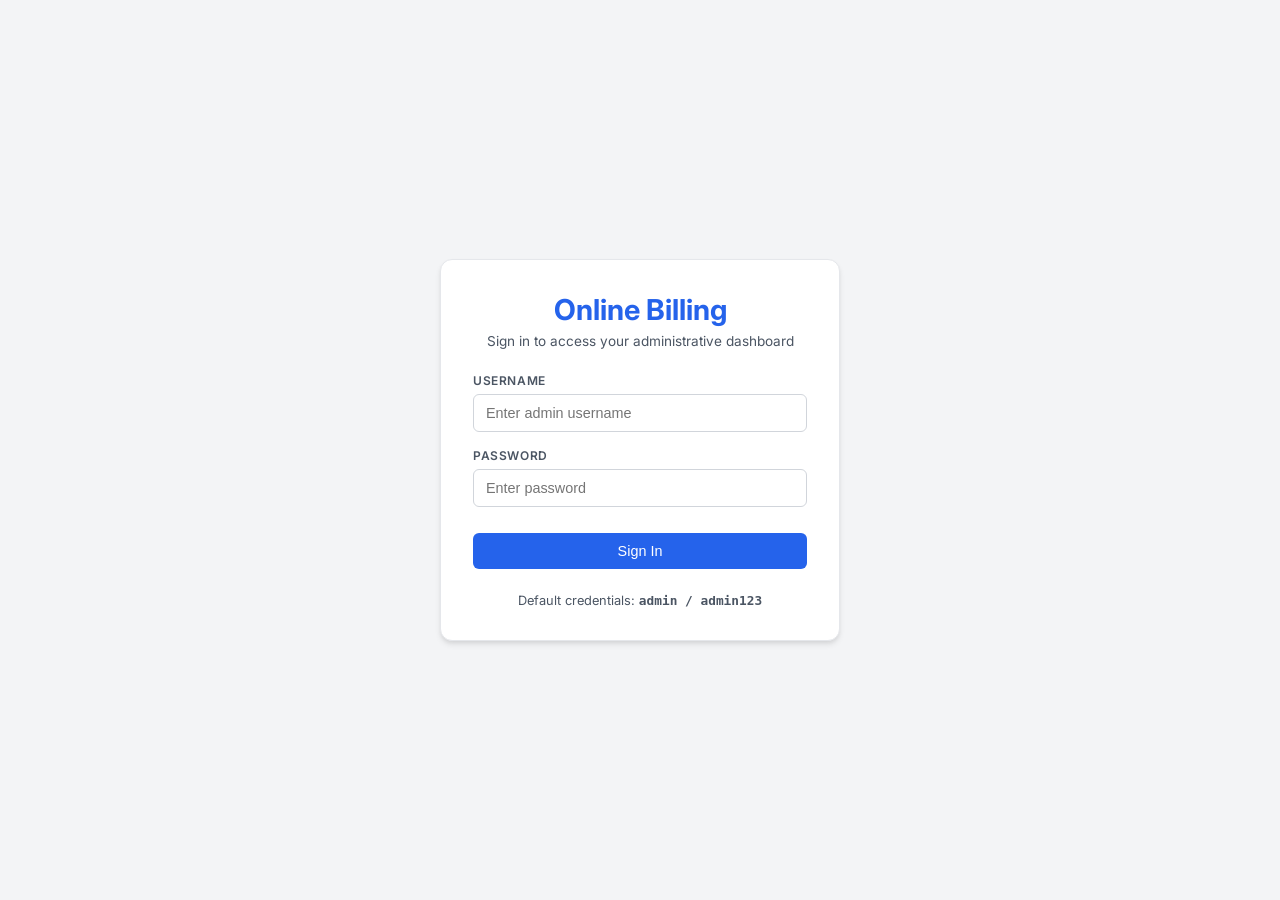
<file: billing-service/src/main/resources/static/index.html>
<!DOCTYPE html>
<html lang="en">
<head>
    <meta charset="UTF-8">
    <meta name="viewport" content="width=device-width, initial-scale=1.0">
    <title>Login - Online Billing System</title>
    <link rel="stylesheet" href="css/styles.css">
</head>
<body>
    <div class="auth-container">
        <div class="auth-card">
            <div class="auth-header">
                <h1>Online Billing</h1>
                <p>Sign in to access your administrative dashboard</p>
            </div>
            
            <div id="alertContainer"></div>

            <form id="loginForm">
                <div class="form-group">
                    <label for="username">USERNAME</label>
                    <input type="text" id="username" class="form-control" placeholder="Enter admin username" required autocomplete="username">
                </div>
                
                <div class="form-group">
                    <label for="password">PASSWORD</label>
                    <input type="password" id="password" class="form-control" placeholder="Enter password" required autocomplete="current-password">
                </div>

                <button type="submit" class="btn btn-primary btn-block" style="margin-top: 10px;">
                    Sign In
                </button>
            </form>
            
            <div style="margin-top: 24px; text-align: center; font-size: 0.8rem; color: var(--text-secondary);">
                Default credentials: <code style="color: var(--accent-indigo); font-weight: 600;">admin / admin123</code>
            </div>
        </div>
    </div>

    <script>
        // Check if already logged in, redirect directly to dashboard
        if (localStorage.getItem("isLoggedIn") === "true") {
            window.location.href = "dashboard.html";
        }

        document.getElementById("loginForm").addEventListener("submit", function(event) {
            event.preventDefault();
            
            const u = document.getElementById("username").value.trim();
            const p = document.getElementById("password").value.trim();
            const alertContainer = document.getElementById("alertContainer");
            
            if (u === "admin" && p === "admin123") {
                localStorage.setItem("isLoggedIn", "true");
                localStorage.setItem("userRole", "Administrator");
                window.location.href = "dashboard.html";
            } else {
                alertContainer.innerHTML = `
                    <div style="background: rgba(239, 68, 68, 0.15); color: var(--danger); border: 1px solid rgba(239, 68, 68, 0.25); padding: 12px 16px; border-radius: 12px; font-size: 0.85rem; margin-bottom: 20px; text-align: center; font-weight: 500;">
                        Invalid username or password. Please try again.
                    </div>
                `;
            }
        });
    </script>
</body>
</html>
</file>
<file: billing-service/src/main/resources/static/css/styles.css>
/* styles.css - Simple Light Theme */
@import url('https://fonts.googleapis.com/css2?family=Inter:wght@300;400;500;600;700&display=swap');

:root {
    --bg-page: #f3f4f6;
    --bg-card: #ffffff;
    --border-color: #e5e7eb;
    --text-primary: #111827;
    --text-secondary: #4b5563;
    --primary-color: #2563eb;
    --primary-hover: #1d4ed8;
    --success: #059669;
    --warning: #d97706;
    --danger: #dc2626;
    --sidebar-bg: #1f2937;
    --sidebar-text: #d1d5db;
}

* {
    margin: 0;
    padding: 0;
    box-sizing: border-box;
}

body {
    font-family: 'Inter', sans-serif;
    background-color: var(--bg-page);
    color: var(--text-primary);
    min-height: 100vh;
}

/* Authentication Page */
.auth-container {
    display: flex;
    justify-content: center;
    align-items: center;
    min-height: 100vh;
    padding: 20px;
}

.auth-card {
    background: var(--bg-card);
    border: 1px solid var(--border-color);
    border-radius: 12px;
    padding: 32px;
    width: 100%;
    max-width: 400px;
    box-shadow: 0 4px 6px -1px rgba(0, 0, 0, 0.1), 0 2px 4px -1px rgba(0, 0, 0, 0.06);
}

.auth-header {
    text-align: center;
    margin-bottom: 24px;
}

.auth-header h1 {
    font-size: 1.8rem;
    font-weight: 700;
    color: var(--primary-color);
    margin-bottom: 6px;
}

.auth-header p {
    color: var(--text-secondary);
    font-size: 0.85rem;
}

/* Forms & Inputs */
.form-group {
    margin-bottom: 16px;
}

.form-group label {
    display: block;
    font-size: 0.75rem;
    font-weight: 600;
    color: var(--text-secondary);
    margin-bottom: 6px;
    text-transform: uppercase;
    letter-spacing: 0.05em;
}

.form-control {
    width: 100%;
    background: #ffffff;
    border: 1px solid #d1d5db;
    border-radius: 6px;
    padding: 10px 12px;
    color: var(--text-primary);
    font-size: 0.9rem;
    outline: none;
    transition: border-color 0.2s;
}

.form-control:focus {
    border-color: var(--primary-color);
    box-shadow: 0 0 0 3px rgba(37, 99, 235, 0.15);
}

/* Buttons */
.btn {
    display: inline-flex;
    align-items: center;
    justify-content: center;
    gap: 6px;
    padding: 10px 16px;
    border-radius: 6px;
    font-weight: 500;
    font-size: 0.9rem;
    cursor: pointer;
    border: none;
    outline: none;
    transition: background-color 0.2s;
}

.btn-primary {
    background-color: var(--primary-color);
    color: #ffffff;
}

.btn-primary:hover {
    background-color: var(--primary-hover);
}

.btn-secondary {
    background-color: #ffffff;
    color: var(--text-secondary);
    border: 1px solid #d1d5db;
}

.btn-secondary:hover {
    background-color: #f9fafb;
    color: var(--text-primary);
}

.btn-danger {
    background-color: var(--danger);
    color: #ffffff;
}

.btn-danger:hover {
    background-color: #b91c1c;
}

.btn-block {
    width: 100%;
}

/* Dashboard Shell */
.app-wrapper {
    display: flex;
    min-height: 100vh;
}

.sidebar {
    width: 240px;
    background-color: var(--sidebar-bg);
    display: flex;
    flex-direction: column;
    position: fixed;
    height: 100vh;
    z-index: 10;
}

.brand {
    display: flex;
    align-items: center;
    gap: 10px;
    padding: 24px;
    border-bottom: 1px solid #374151;
}

.brand h2 {
    font-size: 1.25rem;
    font-weight: 700;
    color: #ffffff;
}

.user-avatar {
    width: 32px;
    height: 32px;
    border-radius: 50%;
    background-color: var(--primary-color);
    color: #ffffff;
    display: flex;
    align-items: center;
    justify-content: center;
    font-weight: 600;
    font-size: 0.85rem;
}

.nav-menu {
    list-style: none;
    padding: 16px 8px;
    display: flex;
    flex-direction: column;
    gap: 4px;
    flex-grow: 1;
}

.nav-item {
    display: flex;
    align-items: center;
    gap: 10px;
    padding: 10px 16px;
    border-radius: 6px;
    color: var(--sidebar-text);
    text-decoration: none;
    font-weight: 500;
    cursor: pointer;
    font-size: 0.9rem;
    transition: background-color 0.2s, color 0.2s;
}

.nav-item:hover, .nav-item.active {
    color: #ffffff;
    background-color: #374151;
}

.sidebar-footer {
    padding: 16px 8px;
    border-top: 1px solid #374151;
}

.main-content {
    margin-left: 240px;
    flex-grow: 1;
    padding: 32px;
    background-color: var(--bg-page);
}

.header {
    display: flex;
    justify-content: space-between;
    align-items: center;
    margin-bottom: 24px;
    border-bottom: 1px solid var(--border-color);
    padding-bottom: 16px;
}

.header h1 {
    font-size: 1.75rem;
    font-weight: 700;
    color: var(--text-primary);
}

.user-profile {
    display: flex;
    align-items: center;
    gap: 10px;
}

/* Statistics Grid */
.stats-grid {
    display: grid;
    grid-template-columns: repeat(auto-fit, minmax(220px, 1fr));
    gap: 20px;
    margin-bottom: 28px;
}

.stat-card {
    background-color: var(--bg-card);
    border: 1px solid var(--border-color);
    border-radius: 8px;
    padding: 20px;
    box-shadow: 0 1px 3px rgba(0,0,0,0.05);
}

.stat-title {
    color: var(--text-secondary);
    font-size: 0.75rem;
    font-weight: 600;
    text-transform: uppercase;
    letter-spacing: 0.05em;
    margin-bottom: 8px;
}

.stat-value {
    font-size: 1.5rem;
    font-weight: 700;
    color: var(--text-primary);
}

.stat-desc {
    font-size: 0.75rem;
    color: #6b7280;
    margin-top: 4px;
}

/* Cards & Tables */
.card {
    background-color: var(--bg-card);
    border: 1px solid var(--border-color);
    border-radius: 8px;
    padding: 24px;
    box-shadow: 0 1px 3px rgba(0,0,0,0.05);
    margin-bottom: 24px;
}

.card-header {
    display: flex;
    justify-content: space-between;
    align-items: center;
    margin-bottom: 18px;
    border-bottom: 1px solid var(--border-color);
    padding-bottom: 12px;
}

.card-title {
    font-size: 1.1rem;
    font-weight: 600;
    color: var(--text-primary);
}

/* Table Design */
.table-responsive {
    width: 100%;
    overflow-x: auto;
}

table {
    width: 100%;
    border-collapse: collapse;
    text-align: left;
}

th {
    padding: 12px 14px;
    color: var(--text-secondary);
    font-size: 0.75rem;
    font-weight: 600;
    text-transform: uppercase;
    border-bottom: 2px solid var(--border-color);
    background-color: #f9fafb;
}

td {
    padding: 12px 14px;
    border-bottom: 1px solid var(--border-color);
    font-size: 0.85rem;
    color: var(--text-primary);
}

tr:hover td {
    background-color: #f9fafb;
}

/* Badges */
.badge {
    display: inline-flex;
    align-items: center;
    padding: 2px 8px;
    border-radius: 4px;
    font-size: 0.7rem;
    font-weight: 600;
    text-transform: uppercase;
}

.badge-success {
    background-color: #ecfdf5;
    color: var(--success);
    border: 1px solid #a7f3d0;
}

.badge-warning {
    background-color: #fffbeb;
    color: var(--warning);
    border: 1px solid #fde68a;
}

.badge-danger {
    background-color: #fef2f2;
    color: var(--danger);
    border: 1px solid #fecaca;
}

.badge-info {
    background-color: #eff6ff;
    color: var(--primary-color);
    border: 1px solid #bfdbfe;
}

/* Modals */
.modal-backdrop {
    position: fixed;
    top: 0;
    left: 0;
    right: 0;
    bottom: 0;
    background: rgba(0, 0, 0, 0.4);
    display: flex;
    justify-content: center;
    align-items: center;
    z-index: 100;
    opacity: 0;
    pointer-events: none;
    transition: opacity 0.2s;
}

.modal-backdrop.active {
    opacity: 1;
    pointer-events: auto;
}

.modal-content {
    background: #ffffff;
    border: 1px solid var(--border-color);
    border-radius: 8px;
    padding: 24px;
    width: 100%;
    max-width: 460px;
    max-height: 90vh;
    overflow-y: auto;
    box-shadow: 0 20px 25px -5px rgba(0, 0, 0, 0.1), 0 10px 10px -5px rgba(0, 0, 0, 0.04);
}

.modal-header {
    display: flex;
    justify-content: space-between;
    align-items: center;
    margin-bottom: 16px;
    border-bottom: 1px solid var(--border-color);
    padding-bottom: 12px;
}

.modal-header h3 {
    font-size: 1.15rem;
    font-weight: 600;
    color: var(--text-primary);
}

.close-btn {
    background: none;
    border: none;
    color: var(--text-secondary);
    font-size: 1.3rem;
    cursor: pointer;
}

.close-btn:hover {
    color: var(--text-primary);
}

/* Previews */
.calc-preview {
    background: #f9fafb;
    border: 1px solid var(--border-color);
    border-radius: 6px;
    padding: 12px;
    margin-bottom: 16px;
}

.calc-row {
    display: flex;
    justify-content: space-between;
    font-size: 0.8rem;
    margin-bottom: 6px;
    color: var(--text-secondary);
}

.calc-row.total-row {
    margin-top: 8px;
    padding-top: 8px;
    border-top: 1px solid var(--border-color);
    color: var(--text-primary);
    font-weight: 600;
    font-size: 0.9rem;
}

/* Notifications */
.notification-container {
    position: fixed;
    bottom: 20px;
    right: 20px;
    z-index: 1000;
    display: flex;
    flex-direction: column;
    gap: 8px;
}

.toast {
    background: #ffffff;
    border-left: 4px solid var(--primary-color);
    border-top: 1px solid var(--border-color);
    border-right: 1px solid var(--border-color);
    border-bottom: 1px solid var(--border-color);
    color: var(--text-primary);
    padding: 12px 18px;
    border-radius: 6px;
    min-width: 280px;
    box-shadow: 0 4px 6px -1px rgba(0, 0, 0, 0.1);
    display: flex;
    justify-content: space-between;
    align-items: center;
    font-size: 0.85rem;
}

.toast.success {
    border-left-color: var(--success);
}

.toast.error {
    border-left-color: var(--danger);
}

/* Search Controls */
.search-container {
    margin-bottom: 18px;
    display: flex;
    justify-content: flex-start;
}

.search-input {
    max-width: 360px;
    padding: 8px 12px;
    font-size: 0.85rem;
    border: 1px solid var(--border-color);
    border-radius: 6px;
    background-color: #ffffff;
}

.search-input:focus {
    border-color: var(--primary-color);
    outline: none;
    box-shadow: 0 0 0 3px rgba(37, 99, 235, 0.15);
}

@media (min-width: 1024px) {
    .payments-layout-grid {
        grid-template-columns: 1fr 1.8fr !important;
    }
}

/* Print Styling for Native Browser Print */
@media print {
    body * {
        visibility: hidden;
    }
    #invoicePrintArea, #invoicePrintArea * {
        visibility: visible;
    }
    #invoicePrintArea {
        position: absolute;
        left: 0;
        top: 0;
        width: 100%;
        padding: 0;
        margin: 0;
        box-shadow: none;
        border: none;
    }
}
</file>
